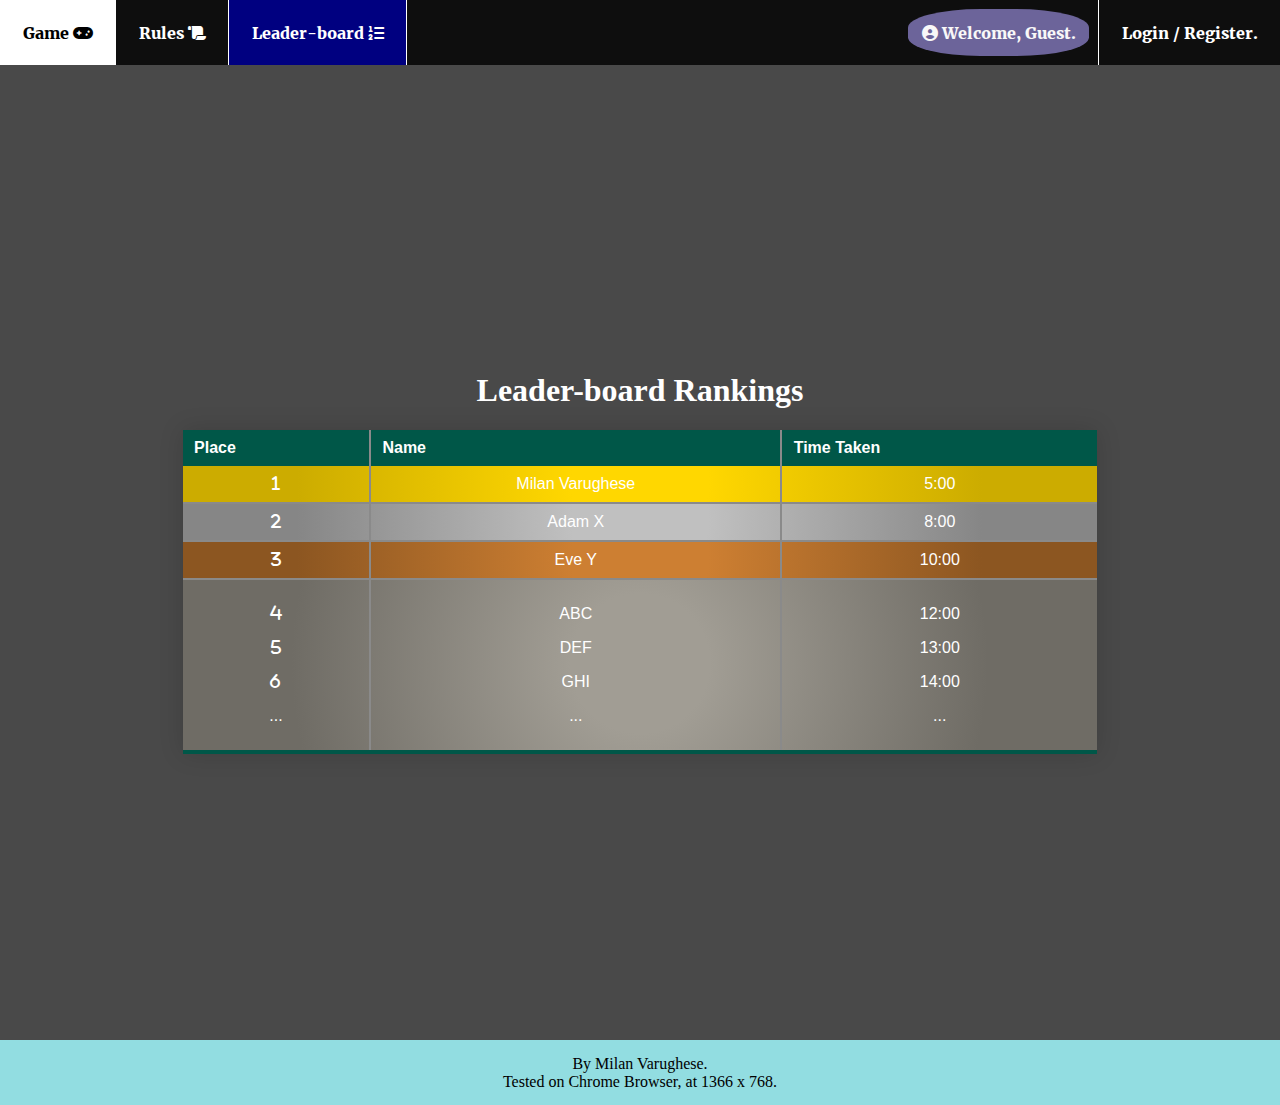
<file: html/leaderboard.html>
<!DOCTYPE html>

<html lang="en">
	<head>
		<meta charset="UTF-8">
		<title>Leader-Board Page</title>

		<!-- CSS for the FontAwesome Icons START-->
		<link href="../assets/icons_fontawesome/css/fontawesome.css" rel="stylesheet" type="text/css">
		<link href="../assets/icons_fontawesome/css/solid.css" rel="stylesheet" type="text/css">
		<!-- CSS for the FontAwesome Icons END-->

		<link href="../css/common.css" rel="stylesheet" type="text/css">
		<link href="../css/leaderboard.css" rel="stylesheet" type="text/css">
	</head>
	<body>

		<!-- Navigation Bar START -->
		<nav>

			<!-- leftContent START -->
			<div class="leftContent">

				<!-- Game Tab START -->
				<div class="navButton">
					<a href="index.html">
						Game
						<i class="fa-solid fa-gamepad" aria-hidden="true"></i>
					</a>
				</div>
				<!-- Game Tab END-->

				<!-- Rules Tab START -->
				<div class="navButton">
					<a href="rules.html">
						Rules
						<i class="fa-solid fa-scroll" aria-hidden="true"></i>
					</a>
				</div>
				<!-- Rules Tab END -->

				<!-- Leaderboard Tab START -->
				<div class="navButton selectedTab">
					<a href="leaderboard.html">
						Leader-board
						<i class="fa-solid fa-list-ol" aria-hidden="true"></i>
					</a>
				</div>
				<!-- Leaderboard Tab END -->

			</div>
			<!-- leftContent END -->

			<!-- rightContent START -->
			<div class="rightContent">
				<div class="profile">
					<span class="profile-content">
						<i aria-hidden="true" class="fa-solid fa-circle-user"></i>
						Welcome, Guest.
					</span>
				</div>
				<div class="navButton">
					<a href="registration.html">
						Login / Register.
					</a>
				</div>
			</div>
			<!-- rightContent END -->

		</nav>
		<!-- Navigation Bar END -->

		<div id="content">
			<h1>Leader-board Rankings</h1>

			<!-- Leaderboard Table START -->
			<table class="leaderBoardTable">
				<caption style="display: none">Leader board</caption>

				<!-- Column Headers START -->
				<thead>
					<tr>
						<!-- Places Column Header START -->
						<th>
							Place
						</th>
						<!-- Places Column Header END -->

						<!-- Name Column Header START -->
						<th>
							Name
						</th>
						<!-- Name Column Header END -->

						<!-- Time Taken Column Header START -->
						<th>
							Time Taken
						</th>
						<!-- Time Taken Column Header END -->

					</tr>
				</thead>
				<!-- Column Headers END -->

				<tbody>


					<!-- First PlaceHolder START -->
					<tr>

						<!-- Place Icon START -->
						<td>
							<i aria-hidden="true" class="fa-solid fa-1"></i>
						</td>
						<!-- Place Icon END -->

						<!-- PlaceHolder Name START -->
						<td>
							Milan Varughese
						</td>
						<!-- PlaceHolder Name END -->

						<!-- Time Taken START -->
						<td>
							5:00
						</td>
						<!-- Time Taken END -->

					</tr>
					<!-- First PlaceHolder END -->


					<!-- Second PlaceHolder START -->
					<tr>

						<!-- Place Icon START -->
						<td>
							<i aria-hidden="true" class="fa-solid fa-2"></i>
						</td>
						<!-- Place Icon START -->

						<!-- PlaceHolder Name START-->
						<td>
							Adam X
						</td>
						<!-- PlaceHolder Name END -->

						<!-- Time Taken START -->
						<td>
							8:00
						</td>
						<!-- Time Taken END -->

					</tr>
					<!-- Second PlaceHolder END -->


					<!-- Third PlaceHolder START -->
					<tr>

						<!-- Place Icon START -->
						<td>
							<i aria-hidden="true" class="fa-solid fa-3"></i>
						</td>
						<!-- Place Icon END -->

						<!-- PlaceHolder Name START -->
						<td>
							Eve Y
						</td>
						<!-- PlaceHolder Name END -->

						<!-- Time Taken START -->
						<td>
							10:00
						</td>
						<!-- Time Taken START -->

					</tr>
					<!-- Third PlaceHolder END -->


					<!-- Other PlaceHolders START -->
					<tr>
						<!-- Places Icons START -->
						<td>
							<p><i aria-hidden="true" class="fa-solid fa-4"></i></p>
							<p><i aria-hidden="true" class="fa-solid fa-5"></i></p>
							<p><i aria-hidden="true" class="fa-solid fa-6"></i></p>
							<p>...</p>
						</td>
						<!-- Places Icons END -->

						<!-- PlaceHolders Name START -->
						<td>
							<p>ABC</p>
							<p>DEF</p>
							<p>GHI</p>
							<p>...</p>
						</td>
						<!-- PlaceHolders Name END -->

						<!-- Times Taken START -->
						<td>
							<p>12:00</p>
							<p>13:00</p>
							<p>14:00</p>
							<p>...</p>
						</td>
						<!-- Times Taken END -->

					</tr>
					<!-- Other PlaceHolders END -->


				</tbody>
			</table>
			<!-- Leaderboard Table END -->

		</div>

		<footer>
			<!-- Author and the resolution it works best at. -->
			By Milan Varughese.<br>
			Tested on Chrome Browser, at 1366 x 768.
		</footer>
	</body>
</html>
</file>
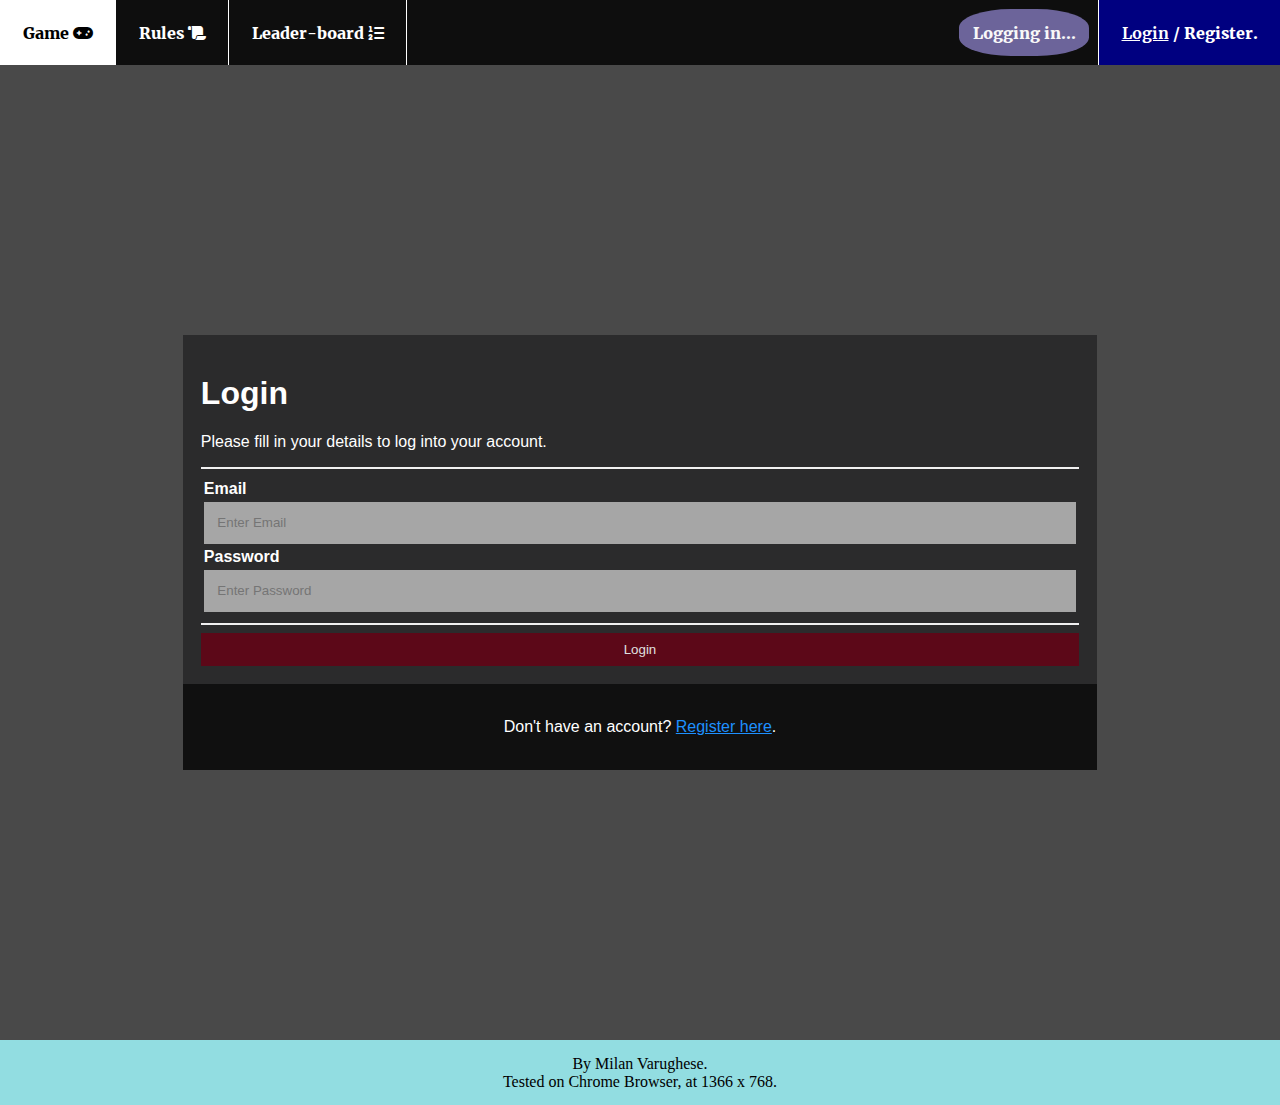
<file: html/login.html>
<!DOCTYPE html>

<html lang="en">
	<head>
        <meta charset="UTF-8">
        <title>Login Page</title>

        <!-- CSS for the FontAwesome Icons START-->
        <link href="../assets/icons_fontawesome/css/fontawesome.css" rel="stylesheet" type="text/css">
        <link href="../assets/icons_fontawesome/css/solid.css" rel="stylesheet" type="text/css">
        <!-- CSS for the FontAwesome Icons END-->

        <link href="../css/common.css" rel="stylesheet" type="text/css">
        <link href="../css/registration_login.css" rel="stylesheet" type="text/css">
    </head>
	<body>

		<!-- Navigation Bar START -->
		<nav>

			<!-- leftContent START -->
			<div class="leftContent">

				<!-- Game Tab START -->
				<div class="navButton">
					<a href="index.html">
						Game
						<i aria-hidden="true" class="fa-solid fa-gamepad"></i>
					</a>
				</div>
				<!-- Game Tab END-->

				<!-- Rules Tab START -->
				<div class="navButton">
					<a href="rules.html">
						Rules
						<i aria-hidden="true" class="fa-solid fa-scroll"></i>
					</a>
				</div>
				<!-- Rules Tab END -->

				<!-- Leaderboard Tab START -->
				<div class="navButton">
					<a href="leaderboard.html">
						Leader-board
						<i aria-hidden="true" class="fa-solid fa-list-ol"></i>
					</a>
				</div>
				<!-- Leaderboard Tab END -->

			</div>
			<!-- leftContent END -->

			<!-- rightContent START -->
			<div class="rightContent">
				<div class="profile">
					<span class="profile-content">
						Logging in...
					</span>
				</div>
				<div class="navButton selectedTab">
					<a href="registration.html">
						<strong><u>Login</u></strong> / Register.
					</a>
				</div>
			</div>
			<!-- rightContent END -->

		</nav>
		<!-- Navigation Bar END -->

        <div id="content">
            <form action="/">

                <!-- Login Widget START -->
                <div class="registration_login_table">
                    <h1>Login</h1>
                    <p>Please fill in your details to log into your account.</p>

                    <hr> <!-- To give that nice horizontal separator you see in the login widget -->

                    <!--
                    This table is used to properly align the labels and inputs
                    in the widget with each other.
                     -->
                    <table>
                        <!-- Email Box START -->

                        <tr> <!-- Email Label START -->
                            <td>
                                <label for="email">
                                    <strong>Email</strong>
                                </label>
                            </td>
                        </tr> <!-- Email LabelSTART -->

                        <tr> <!-- Email Input START -->
                            <td>
                                <input id="email" placeholder="Enter Email" required type="text">
                            </td>
                        </tr> <!-- Email Input END -->

                        <!-- Email Box END -->


                        <!-- Password Box START -->

                        <tr>
                            <td> <!-- Password Label START -->
                                <label for="pass">
                                    <strong>Password</strong>
                                </label>
                            </td> <!-- Password Label END -->
                        </tr>
                        <tr>
                            <td> <!-- Password Input START -->
                                <input id="pass" placeholder="Enter Password" required type="password">
                            </td> <!-- Password Input END -->
                        </tr>

                        <!-- Password Box END -->

                    </table>

                    <hr>

                    <button class="submitBtn" type="submit">Login</button>

                </div>

                <!--
                This div is an extra section to the login widget,
                that allows the user to go to the registration page instead.
                -->
                <div class="registration_login_table login">
                    <p>Don't have an account? <a href="registration.html">Register here</a>.</p>
                </div>
                <!-- Login Widget END -->

            </form>

        </div>

        <footer>
            <!-- Author and the resolution it works best at. -->
            By Milan Varughese.<br>
            Tested on Chrome Browser, at 1366 x 768.
        </footer>
    </body>
</html>
</file>
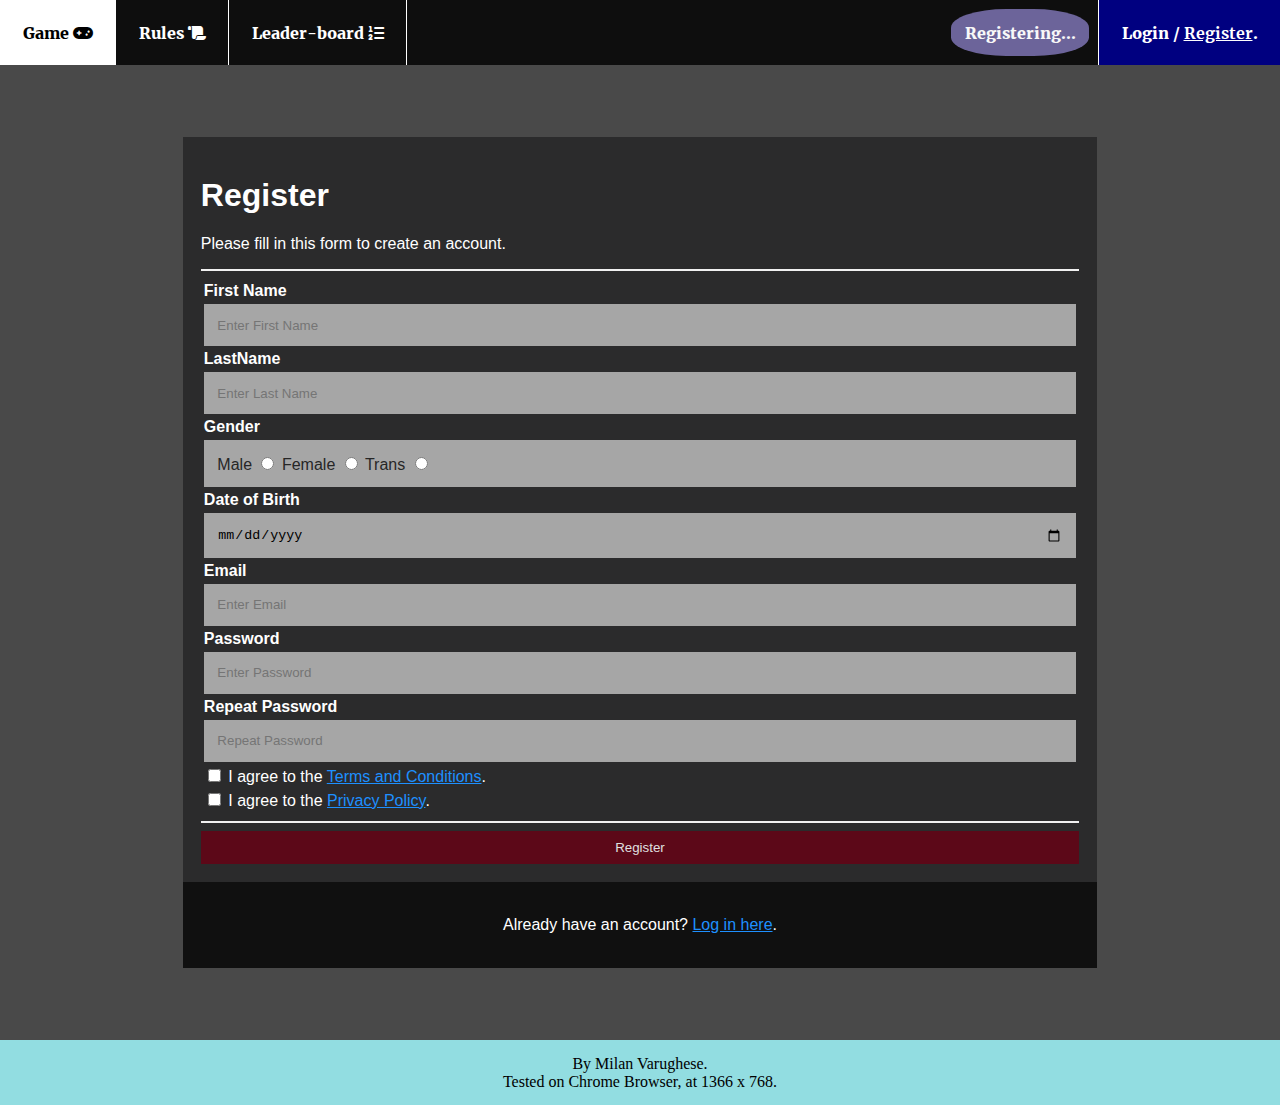
<file: html/registration.html>
<!DOCTYPE html>

<html lang="en">
	<head>
        <meta charset="UTF-8">
        <title>Registration Page</title>

        <!-- CSS for the FontAwesome Icons START-->
        <link href="../assets/icons_fontawesome/css/fontawesome.css" rel="stylesheet" type="text/css">
        <link href="../assets/icons_fontawesome/css/solid.css" rel="stylesheet" type="text/css">
        <!-- CSS for the FontAwesome Icons END-->

        <link href="../css/common.css" rel="stylesheet" type="text/css">
        <link href="../css/registration_login.css" rel="stylesheet" type="text/css">
    </head>
	<body>

		<!-- Navigation Bar START -->
		<nav>

			<!-- leftContent START -->
			<div class="leftContent">

				<!-- Game Tab START -->
				<div class="navButton">
					<a href="index.html">
						Game
						<i aria-hidden="true" class="fa-solid fa-gamepad"></i>
					</a>
				</div>
				<!-- Game Tab END-->

				<!-- Rules Tab START -->
				<div class="navButton">
					<a href="rules.html">
						Rules
						<i aria-hidden="true" class="fa-solid fa-scroll"></i>
					</a>
				</div>
				<!-- Rules Tab END -->

				<!-- Leaderboard Tab START -->
				<div class="navButton">
					<a href="leaderboard.html">
						Leader-board
						<i aria-hidden="true" class="fa-solid fa-list-ol"></i>
					</a>
				</div>
				<!-- Leaderboard Tab END -->

			</div>
			<!-- leftContent END -->

			<!-- rightContent START -->
			<div class="rightContent">
				<div class="profile">
					<span class="profile-content">
						Registering...
					</span>
				</div>
				<div class="navButton selectedTab">
					<a href="login.html">
						Login / <strong><u>Register</u></strong>.
					</a>
				</div>
			</div>
			<!-- rightContent END -->

		</nav>
		<!-- Navigation Bar END -->

        <div id="content">
            <form action="/">

                <!-- Registration Widget START -->
                <div class="registration_login_table">
                    <h1>Register</h1>
                    <p>Please fill in this form to create an account.</p>

                    <hr> <!-- To give that nice horizontal separator you see in the registration widget -->

                    <!--
                    This table is used to properly align the labels and inputs
                    in the widget with each other.
                     -->
                    <table>

                        <!-- First Name Box START -->

                        <tr>
                            <td> <!-- First Name Label START -->
                                <label for="firstName">
                                    <strong>First Name</strong>
                                </label>
                            </td> <!-- First Name Label END -->
                        </tr>
                        <tr>
                            <td> <!-- First Name Input START -->
                                <input id="firstName" placeholder="Enter First Name" required type="text">
                            </td> <!-- First Name Input END -->
                        </tr>

                        <!-- First Name Box END -->


                        <!-- Last Name Box START -->

                        <tr>
                            <td> <!-- Last Name Label START -->
                                <label for="lastName">
                                    <strong>LastName</strong>
                                </label>
                            </td> <!-- Last Name Label END -->
                        </tr>
                        <tr>
                            <td> <!-- Last Name Input START -->
                                <input id="lastName" placeholder="Enter Last Name" required type="text">
                            </td> <!-- Last Name Input END -->
                        </tr>

                        <!-- Last Name Box END -->


                        <!-- Gender Box START -->

                        <tr>
                            <td> <!-- Gender Label START -->
                                <strong>Gender</strong>
                            </td> <!-- Gender Label END -->
                        </tr>
                        <tr>
                            <td> <!-- Gender Radio Input START -->
                                <div class="radioInput">
                                    <label for="male">Male</label>
                                    <input id="male" name="gender" required type="radio" value="Male">
                                    <label for="female">Female</label>
                                    <input id="female" name="gender" required type="radio" value="Female">
                                    <label for="trans">Trans</label>
                                    <input id="trans" name="gender" required type="radio" value="Trans">
                                </div>
                            </td> <!-- Gender Radio Input END -->
                        </tr>

                        <!-- Gender Box END -->


                        <!-- DateOfBirth Box START -->

                        <tr>
                            <td> <!-- DateOfBirth Label START -->
                                <label for="dob">
                                    <strong>Date of Birth</strong>
                                </label>
                            </td> <!-- DateOfBirth Label END -->
                        </tr>
                        <tr>
                            <td> <!-- DateOfBirth Date Input START -->
                                <input id="dob" max="2009-12-31" min="1950-01-01" name="DateOfBirth" required
                                       type="date">
                            </td> <!-- DateOfBirth Date Input END -->
                        </tr>

                        <!--DateOfBirth Box END -->


                        <!-- Email Box START -->

                        <tr>
                            <td> <!-- Email Label START -->
                                <label for="email">
                                    <strong>Email</strong>
                                </label>
                            </td> <!-- Email Label END -->
                        </tr>
                        <tr>
                            <td> <!-- Email Input START -->
                                <input id="email" placeholder="Enter Email" required type="text">
                            </td> <!-- Email Input END -->
                        </tr>

                        <!-- Email Box END -->


                        <!-- Password Box START -->

                        <tr>
                            <td> <!-- Password Label START -->
                                <label for="pass">
                                    <strong>Password</strong>
                                </label>
                            </td> <!-- Password Label END -->
                        </tr>
                        <tr>
                            <td> <!-- Password Input START -->
                                <input id="pass" placeholder="Enter Password" required type="password">
                            </td> <!-- Password Input END -->
                        </tr>

                        <!-- Password Box END -->


                        <!-- Confirm Box START -->

                        <tr>
                            <td> <!-- Confirm Label START -->
                                <label for="pass-repeat">
                                    <strong>Repeat Password</strong>
                                </label>
                            </td> <!-- Confirm Label END -->
                        </tr>
                        <tr>
                            <td> <!-- Confirm Input START -->
                                <input id="pass-repeat" placeholder="Repeat Password" required type="password">
                            </td> <!-- Confirm Input END -->
                        </tr>

                        <!-- Confirm Box END -->


                        <!-- Terms Agreement Line START -->

                        <tr>
                            <td>
                                <!-- Terms Agreement Checkbox -->
                                <input id="terms-agreement" name="agreement" required type="checkbox">

                                <!-- Terms Agreement Label -->
                                <label for="terms-agreement">I agree to the <a href="#">Terms and
                                    Conditions</a>.</label>
                            </td>
                        </tr>

                        <!-- Terms Agreement Line END -->


                        <!-- Privacy Agreement Line START -->

                        <tr>
                            <td>
                                <!-- Privacy Agreement Checkbox -->
                                <input id="privacy-agreement" name="agreement" required type="checkbox">

                                <!-- Privacy Agreement Label -->
                                <label for="privacy-agreement">I agree to the <a href="#">Privacy Policy</a>.</label>
                            </td>
                        </tr>

                        <!-- Privacy Agreement Line END -->


                    </table>

                    <hr>

                    <button class="submitBtn" type="submit">Register</button>

                </div>

                <!--
                This div is an extra section to the registration widget,
                that allows the user to go to the login page instead.
                -->
                <div class="registration_login_table login">
                    <p>Already have an account? <a href="login.html">Log in here</a>.</p>
                </div>

                <!-- Registration Widget END -->

            </form>

        </div>

        <footer>
            <!-- Author and the resolution it works best at. -->
            By Milan Varughese.<br>
            Tested on Chrome Browser, at 1366 x 768.
        </footer>

    </body>
</html>
</file>
<file: css/common.css>
/* CSS that applies to all pages. */

/*
** Credit to MDN Web Docs for resources on CSS Flexbox and Grid.
**
** Credit to Godlike Website for inspiration on color scheme,
** at link https://preview.themeforest.net/item/godlike-the-game-template/full_screen_preview/17166433?ec_promo=post_cta&ec_unit=primary&_ga=2.34864291.383348613.1667278084-981425549.1667278084
*/


/* This @font-face is for adding my custom font for common.css to use. */
@font-face {
    font-family: Merriweather;
    src: url("../assets/fonts/Merriweather/Merriweather-Black.ttf") format('truetype');
    font-weight: normal;
}

/*
This @font-face has a similar function as the @font-face above,
but it gives the bold version of my custom font.
*/
@font-face {
    font-family: Merriweather;
    src: url("../assets/fonts/Merriweather/Merriweather-Bold.ttf") format('truetype');
    font-weight: bold;
}


body {
    margin: 0; /* To remove gap on top of the navigation bar */
    min-height: 100vh;
    background-color: #494949;

    /* Using Grid and it's attributes to dedicate certain parts of the browser screen to certain widgets. */
    display: grid;
    grid-template: 1fr 15fr 1fr / 1fr 5fr 1fr;
    grid-template-areas:
        "navBar navBar navBar"
        ". content ."
        "footer footer footer";
}

/* CSS for the navigation bar START */
nav {
    display: grid;
    grid-template-columns: 1fr 1fr;
    grid-template-areas:
        "leftSide rightSide";
    grid-area: navBar;

    font-family: Merriweather, sans-serif;

    background-color: #0e0e0e;
}

nav div {
    display: flex; /* To collect and align the nav bar tabs easily. */
}

div.leftContent {
    grid-area: leftSide;
}

div.leftContent .navButton {
    border-right: thin groove white;
}

div.rightContent {
    grid-area: rightSide;
    justify-content: flex-end;
}

div.rightContent .navButton {
    border-left: thin groove white;
}

nav a {
    color: white;
    text-align: center;
    padding: 2.5vmin;

    text-decoration: none;

    /* Used transition here to reduce the snappiness of the hover effect; make it seem more fluid.*/
    transition: background-color 250ms, color 250ms;

}

nav a:hover {
    background-color: white;
    color: black;
}

nav .selectedTab {
    background-color: navy;
}

nav div.profile {
    padding: 1vmin;
}

nav div.profile .profile-content {
    color: #f8f8f8;
    border-radius: 40%;
    padding: 1.5vmin;
    background-color: #6c649a;
    text-align: center;
    text-decoration: none;

}

/* CSS for the navigation bar END*/

div#content {
    grid-area: content;

    display: flex;
    flex-direction: column;
    justify-content: center;

    color: white;
    text-align: center;
}

footer {
    grid-area: footer;
    background-color: #92dde1;

    display: flex;
    flex-direction: column;
    justify-content: center;

    text-align: center;
}
</file>
<file: css/leaderboard.css>
/* Custom CSS for leaderboard.html/leaderboard.php */

/*
** Credit to Dom (dcode) for Table design
** (at link https://dev.to/dcodeyt/creating-beautiful-html-tables-with-css-428l)
*/

.leaderBoardTable {
    font-family: sans-serif;
    background-color: #7e7e7e;

    border-collapse: collapse;

    box-shadow: 0 0 2.5vmin rgba(0, 0, 0, 0.15);
}

.leaderBoardTable th, .leaderBoardTable td {
    padding: 1vmin 1.25vmin;
}

/* This code is to select only the second column of the table, and give it left and right borders. */
.leaderBoardTable th:nth-of-type(2), .leaderBoardTable td:nth-of-type(2) {
    border-right: 0.25vmin solid #8a8a8a;
    border-left: 0.25vmin solid #8a8a8a;
}

.leaderBoardTable thead tr {
    background-color: #005748;
    color: #ffffff;
    text-align: left;
}

.leaderBoardTable tbody tr {
    border-bottom: 0.25vmin solid #8a8a8a;
}

/* This code is to select only the first row of the table, and give it a gold color. */
.leaderBoardTable tbody tr:nth-of-type(1) {
    background: radial-gradient(circle, rgba(255, 215, 0, 1) 15%, rgba(204, 172, 0, 1) 75%);
}

/* This code is to select only the second row of the table, and give it a silver color. */
.leaderBoardTable tbody tr:nth-of-type(2) {
    background: radial-gradient(circle, rgba(192, 192, 192, 1) 15%, rgba(134, 134, 134, 1) 75%);
}

/* This code is to select only the third row of the table, and give it a bronze color. */
.leaderBoardTable tbody tr:nth-of-type(3) {
    background: radial-gradient(circle, rgba(205, 127, 50, 1) 15%, rgba(140, 86, 33, 1) 75%);
}

/* This code is to select only the last row of the table, and give it an iron color. */
.leaderBoardTable tbody tr:nth-of-type(4) {
    background: radial-gradient(circle, rgba(161, 157, 148, 1) 15%, rgba(111, 108, 101, 1) 75%);
}

/* This code is to make the tiny border line at the bottom of the table. */
.leaderBoardTable tbody tr:last-of-type {
    border-bottom: 0.5vmin solid #005748;
}
</file>
<file: css/registration_login.css>
/* Custom CSS for registration.html/registration.php and login.html/login.php */

/* Credit ot W3 Schools for the design of th registration and Login Page, at https://www.w3schools.com/howto/tryit.asp?filename=tryhow_css_register_form */

div#content {
    font-family: Arial, Helvetica, sans-serif;
}

/*
** This code is to ensure that whenever we manually alter the size of any element
** in this table, it will also account for the borders and paddings they may have.
*/
* {
    box-sizing: border-box;
}

.registration_login_table {
    padding: 2vmin;
    background-color: #2b2b2c;
    text-align: left;
}

.registration_login_table table {
    width: 100%;
}

/* Making the various inputs used take maximum width in the widget. */
input[type=text], input[type=password], .radioInput, input[type=date] {
    width: 100%;
    padding: 1.5vmin;
    display: inline-block;
    border: none;
    background: #a6a6a6;
}

/* Lighten the input boxes when selected, for feedback purposes. */
input[type=text]:focus, input[type=password]:focus {
    background-color: #ddd;
    outline: none;
}

.radioInput {
    color: #262626;
}

hr {
    border: 0.1vmin solid #f1f1f1;
}

.submitBtn {
    background-color: #650215;
    width: 100%;
    color: white;
    padding: 1vmin 1.25vmin;
    border: none;
    cursor: pointer;
    opacity: 0.85;
}

/* Again, altering the opacity of the button on hover to give feedback. */
.submitBtn:hover {
    opacity: 1;
}

a {
    color: dodgerblue;
}

.login {
    background-color: #101010;
    text-align: center;
}
</file>
<file: assets/icons_fontawesome/css/solid.css>
/*!
 * Font Awesome Free 6.2.0 by @fontawesome - https://fontawesome.com
 * License - https://fontawesome.com/license/free (Icons: CC BY 4.0, Fonts: SIL OFL 1.1, Code: MIT License)
 * Copyright 2022 Fonticons, Inc.
 */
:root, :host {
  --fa-style-family-classic: 'Font Awesome 6 Free';
  --fa-font-solid: normal 900 1em/1 'Font Awesome 6 Free'; }

@font-face {
  font-family: 'Font Awesome 6 Free';
  font-style: normal;
  font-weight: 900;
  font-display: block;
  src: url("../webfonts/fa-solid-900.woff2") format("woff2"), url("../webfonts/fa-solid-900.ttf") format("truetype"); }

.fas,
.fa-solid {
  font-weight: 900; }
</file>
